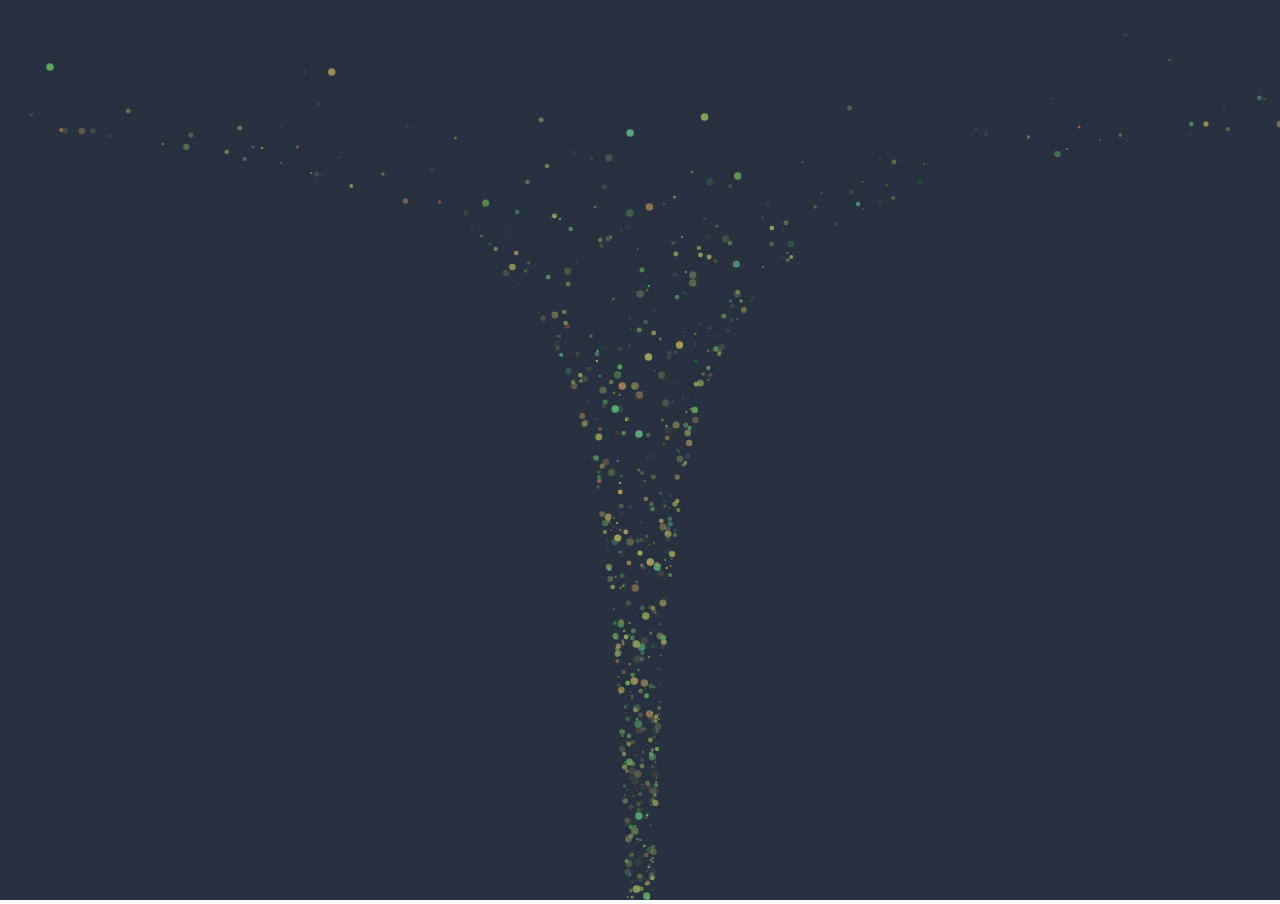
<file: index.html>
<!DOCTYPE html>
<html>
 
<head>
  <title>tornado</title>

  <link rel='stylesheet' type='text/css' href='index.css'>
</head>
 
<body>
  <div id="container">
    <canvas id="canvas"></canvas>
  </div>
 
  <script src='index.js'></script>
</body>
 
</html>
</file>
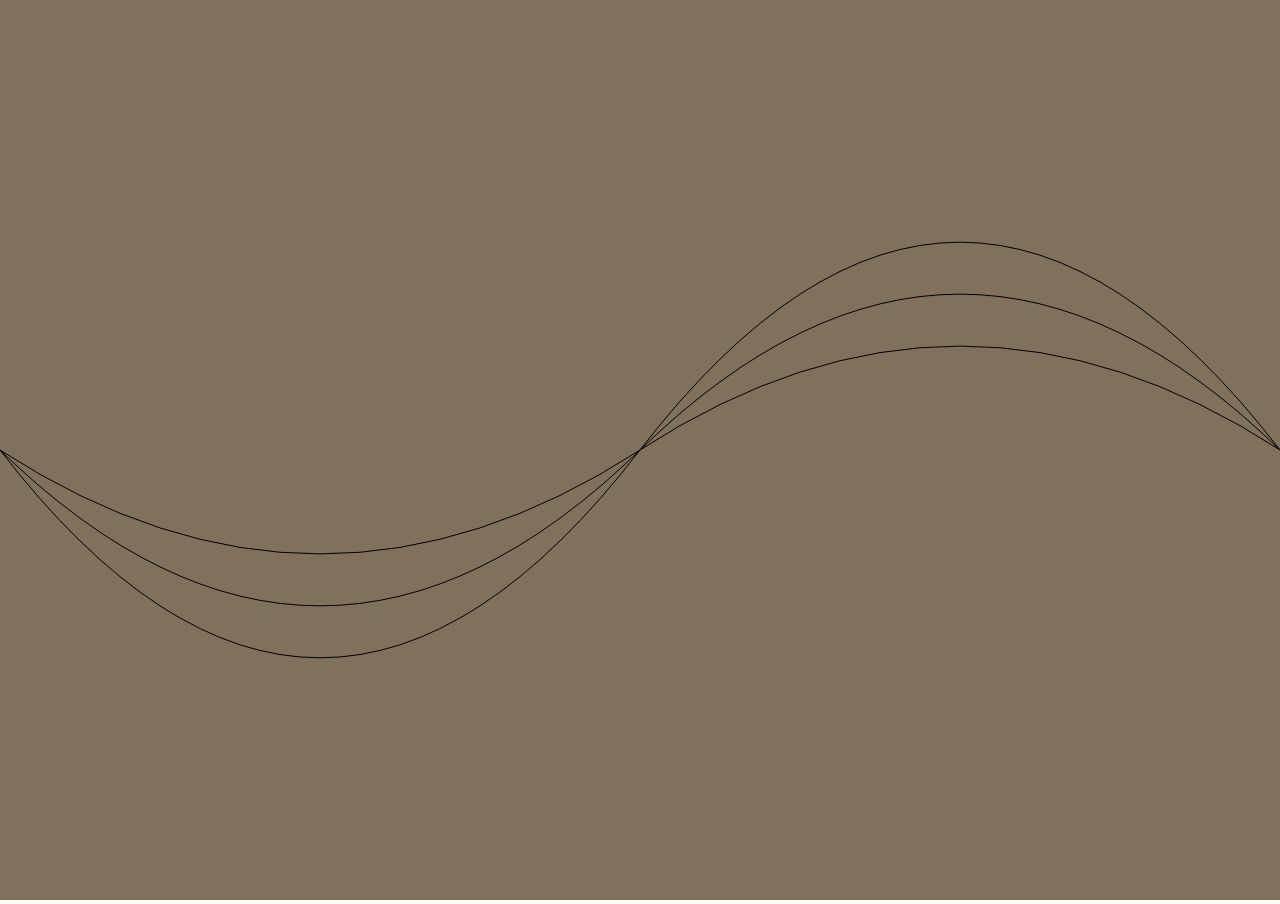
<file: bezier.html>
<!DOCTYPE html>
<html>
 
<head>
  <title>bezier</title>

  <link rel='stylesheet' type='text/css' href='index.css'>
</head>
 
<body>
  <div id="container">
    <canvas id="canvas"></canvas>
  </div>
 
  <script src='bezier.js'></script>
</body>
 
</html>
</file>
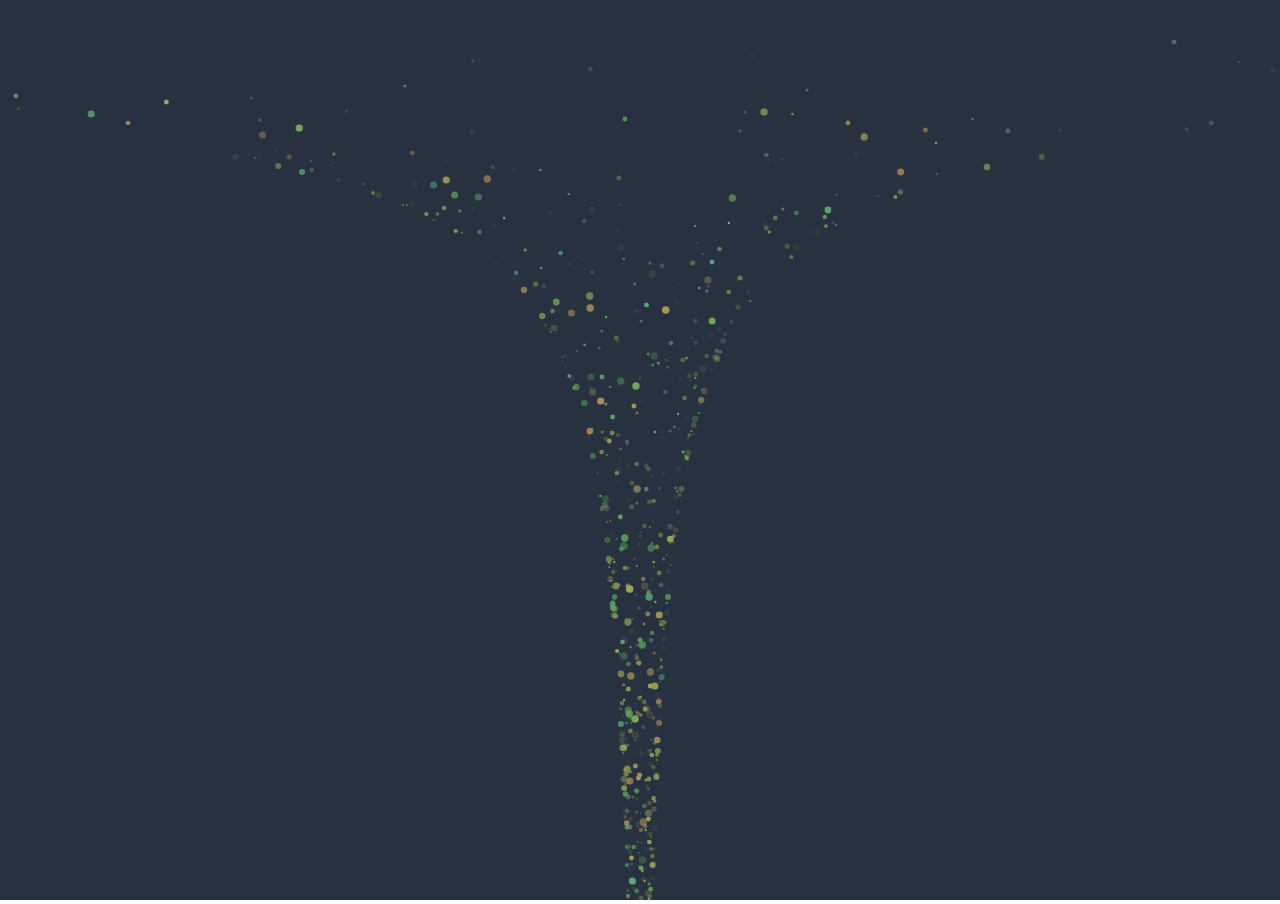
<file: test.html>
<!DOCTYPE html>
<html>
 
<head>
  <title>tornado</title>

  <link rel='stylesheet' type='text/css' href='test.css'>
</head>
 
<body>
  <div id="container">
    <canvas id="canvas"></canvas>
  </div>
 
  <script src='test.js'></script>
</body>
 
</html>
</file>
<file: index.css>
html,body {
    margin: 0;
    width:  100%;
    height: 100%;
    overflow-x: hidden;
    overflow-y: hidden;
}
</file>
<file: test.css>
html,body {
    margin: 0;
    width:  100%;
    height: 100%;
    overflow-x: hidden;
    overflow-y: hidden;
}
</file>
